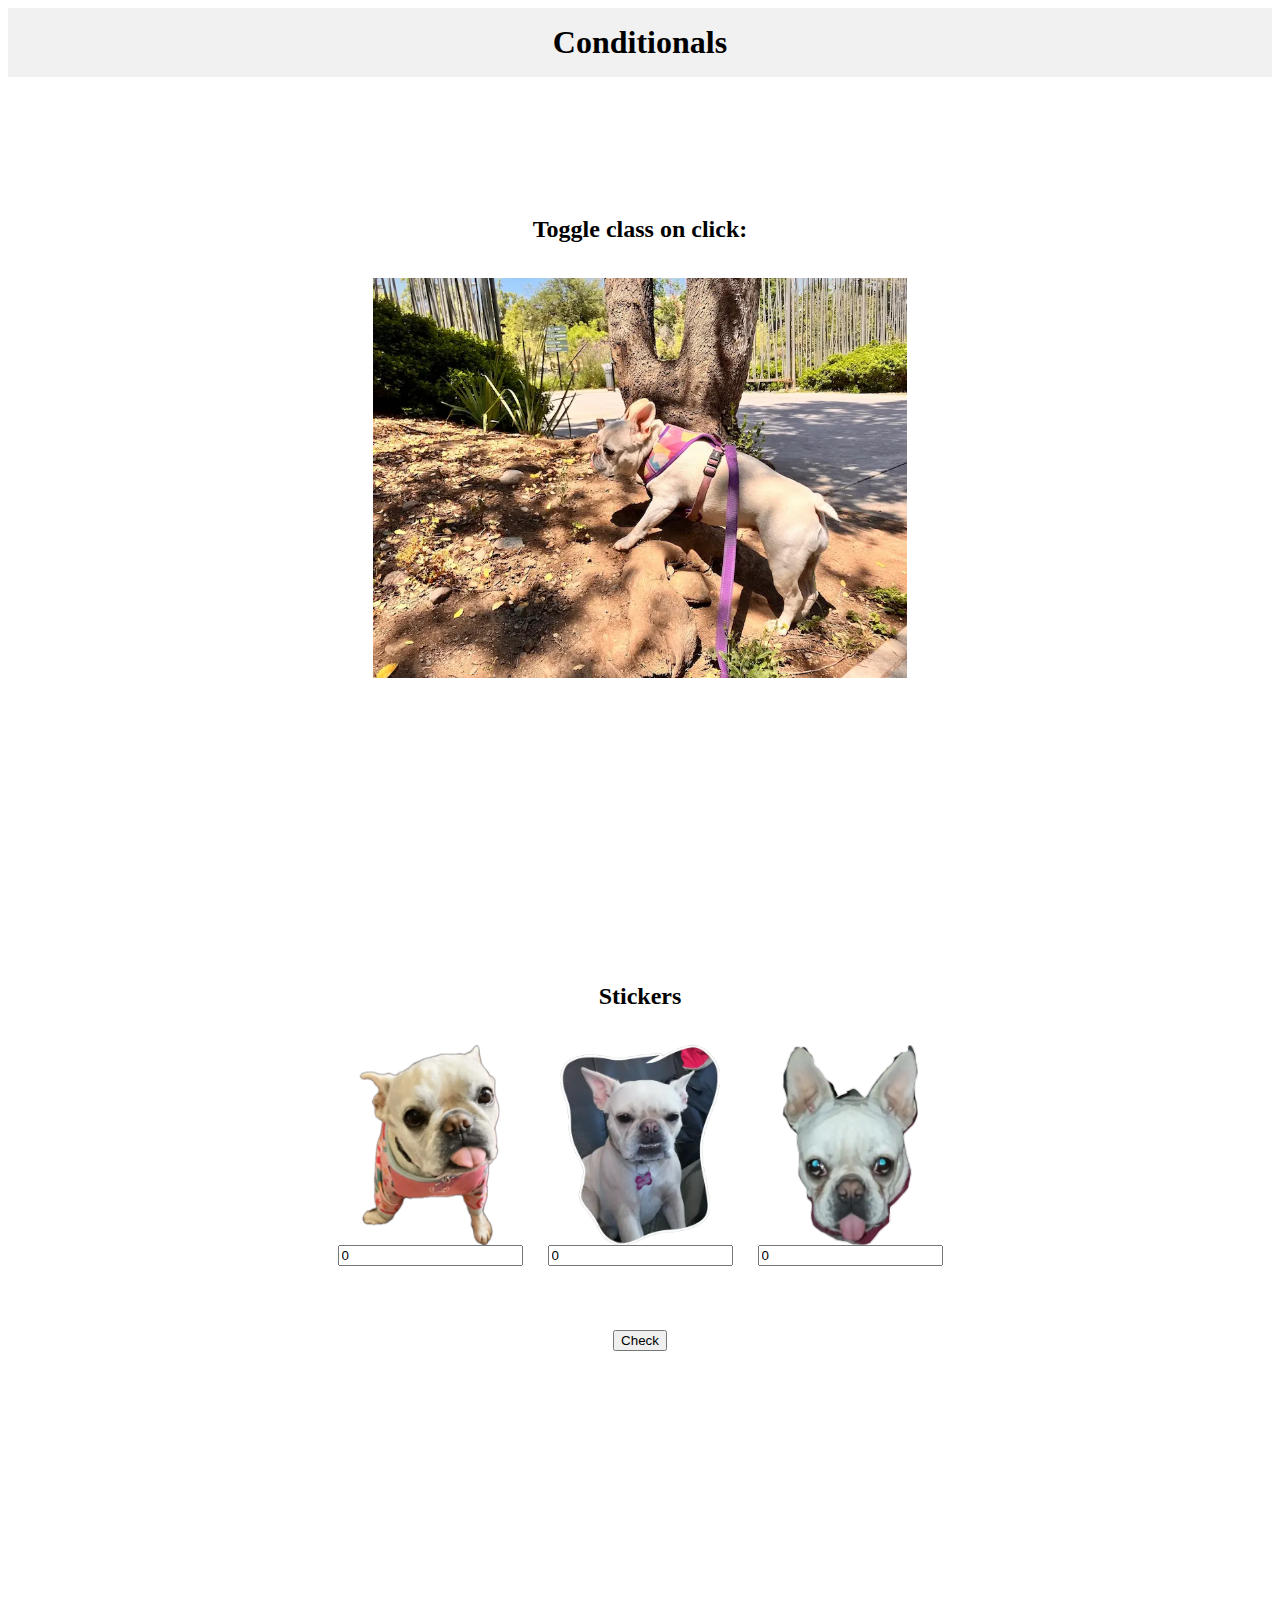
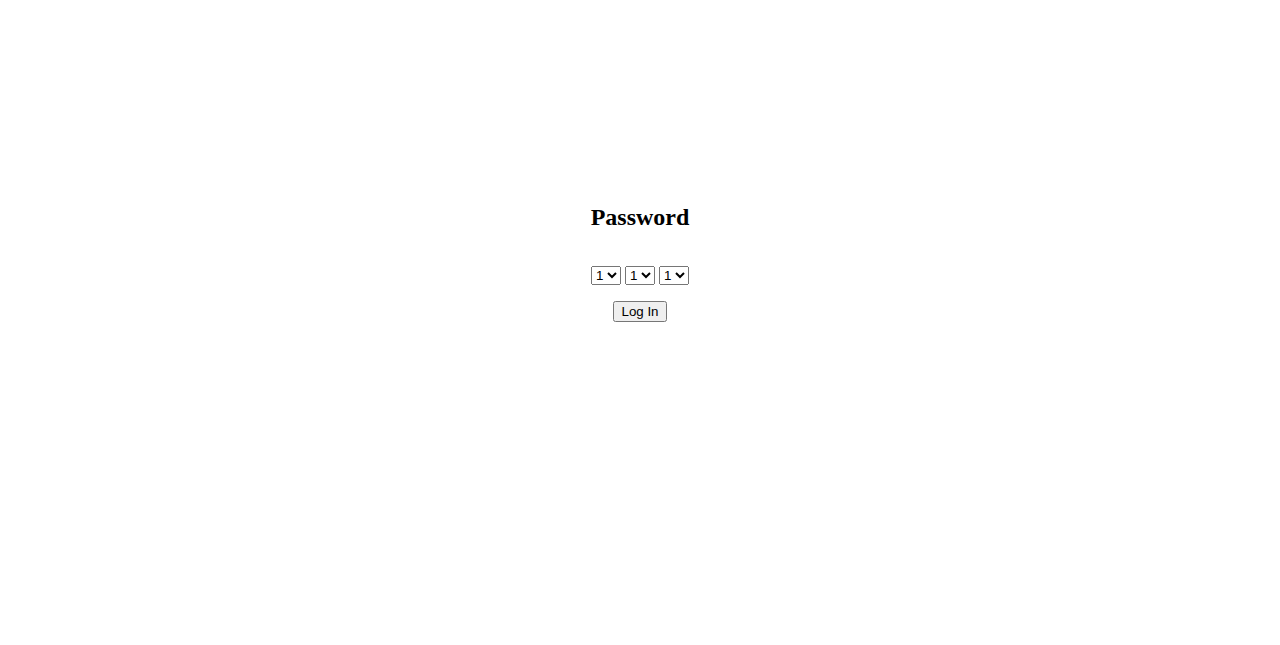
<file: 2-conditionals/index.html>
<!DOCTYPE html>
<html lang="es">
  <head>
    <meta charset="UTF-8" />
    <meta name="viewport" content="width=device-width, initial-scale=1.0" />
    <title>Conditionals</title>
    <link rel="stylesheet" href="./assets/css/style.css" />
  </head>
  <body>
    <main>
      <h1>Conditionals</h1>
      <section id="border-img-section">
        <!-- Se debe construir una página con una única imagen, al hacerle click a la imagen se le debe agregar un borde rojo de 2 pixeles, al hacerle click nuevamente se le debe quitar el borde. 
          A. Agregar borde con el click .
          B. Si tiene borde, quitarle el borde con el click.  -->
        <h2>Toggle class on click:</h2>
        <img
          src="./assets/img/oli.webp"
          alt="My dog walking"
          height="400"
          id="oli-picture"
        />
      </section>
      <section id="stickers-section">
        <!-- Se debe construir una página web que permita pedir hasta 10 stickers de los 3 tipos disponibles. Para eso deberá existir un input debajo de cada imagen donde el usuario podrá ingresar un número. En caso de que la suma de todos los stickers seleccionados sea menor o igual 10 se indicará en un párrafo nuevo la cantidad de stickers llevados. Ejemplo "llevas 5 stickers" en cualquier otro caso se mostrará un texto que dice "Llevas demasiados stickers".
          A. El párrafo muestra la cantidad de stickers seleccionados
          B. El párrafo muestra que lleva demasiados stickers en caso de que la cantidad sea mayor que 10.  -->
        <h2>Stickers</h2>
        <div class="stickers-items">
          <div class="sticker-card">
            <img src="./assets/img/sticker-1.webp" alt="" height="200" />
            <input type="number" min="0" value="0" />
          </div>
          <div class="sticker-card">
            <img src="./assets/img/sticker-2.webp" alt="" height="200" />
            <input type="number" min="0" value="0" />
          </div>
          <div class="sticker-card">
            <img src="./assets/img/sticker-3.webp" alt="" height="200" />
            <input type="number" min="0" value="0" />
          </div>
        </div>

        <p id="sticker-status-paragraph"></p>
        <button id="check-button">Check</button>
      </section>
      <section id="password-section">
        <!-- Se debe construir una página con 3 select y opciones con dígitos del 1 al 9, al hacer click a la opción ingresar se debe verificar que el password sea 911 y en ese caso mostrar debajo del botón ingresar, un párrafo con el contenido "password 1 correcto", en caso de que el password sea 714 se debe mostrar en el párrafo "password 2 es correcto", si ingresa otro valor se debe mostrar "password incorrecto". 
         A. Se muestra correctamente el párrafo "password 1 correcto" al ingresar el password 911 utilizando los select y luego presionando botón con el texto ingresar. (1 punto)
         B. Adicionalmente se muestra correctamente el párrafo "password 2 correcto" al ingresar el password 714 utilizando los select y luego presionando botón con el texto ingresar. 
         C. Se muestra password incorrecto al seleccionar cualquier otro password  -->
        <h2>Password</h2>
        <div>
          <select id="password-1">
            <option value="1">1</option>
            <option value="2">2</option>
            <option value="3">3</option>
            <option value="4">4</option>
            <option value="5">5</option>
            <option value="6">6</option>
            <option value="7">7</option>
            <option value="8">8</option>
            <option value="9">9</option>
          </select>
          <select id="password-2">
            <option value="1">1</option>
            <option value="2">2</option>
            <option value="3">3</option>
            <option value="4">4</option>
            <option value="5">5</option>
            <option value="6">6</option>
            <option value="7">7</option>
            <option value="8">8</option>
            <option value="9">9</option>
          </select>
          <select id="password-3">
            <option value="1">1</option>
            <option value="2">2</option>
            <option value="3">3</option>
            <option value="4">4</option>
            <option value="5">5</option>
            <option value="6">6</option>
            <option value="7">7</option>
            <option value="8">8</option>
            <option value="9">9</option>
          </select>
        </div>
        <button id="password-button">Log In</button>
        <p id="password-check-paragraph"></p>
      </section>
    </main>
    <script src="./assets/js/main.js"></script>
  </body>
</html>
</file>
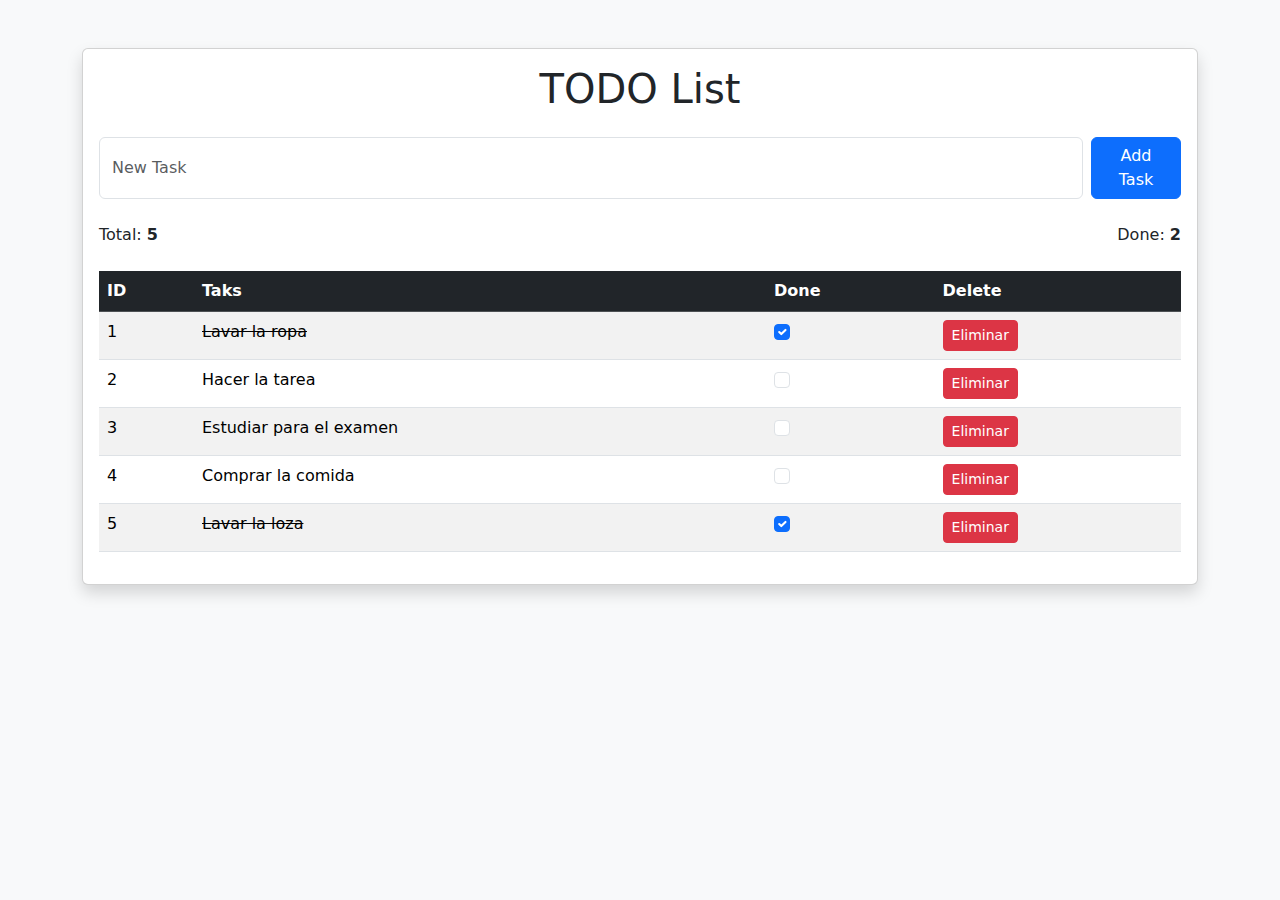
<file: 5-array-methods/index.html>
<!DOCTYPE html>
<html lang="es">
  <head>
    <meta charset="UTF-8" />
    <meta name="viewport" content="width=device-width, initial-scale=1.0" />
    <title>TODO List</title>
    <!-- Bootstrap CSS -->
    <link
      href="https://cdn.jsdelivr.net/npm/bootstrap@5.3.3/dist/css/bootstrap.min.css"
      rel="stylesheet"
      integrity="sha384-QWTKZyjpPEjISv5WaRU9OFeRpok6YctnYmDr5pNlyT2bRjXh0JMhjY6hW+ALEwIH"
      crossorigin="anonymous"
    />
  </head>
  <body class="bg-light">
    <div class="container py-5">
      <div class="card shadow">
        <div class="card-body">
          <h1 class="text-center mb-4">TODO List</h1>
          <!-- Formulario para agregar tareas -->
          <form class="mb-4 d-flex" id="add-task-form">
            <input
              type="text"
              id="new-task"
              class="form-control me-2"
              placeholder="New Task"
              required
            />
            <button id="add-task" class="btn btn-primary">Add Task</button>
          </form>

          <!-- Contadores -->
          <div class="d-flex justify-content-between mb-4">
            <p class="mb-0">
              Total: <span id="total-count" class="fw-bold">0</span>
            </p>
            <p class="mb-0">
              Done: <span id="completed-count" class="fw-bold">0</span>
            </p>
          </div>

          <!-- Tabla de tareas -->
          <div class="table-responsive">
            <table class="table table-striped">
              <thead class="table-dark">
                <tr>
                  <th scope="col">ID</th>
                  <th scope="col">Taks</th>
                  <th scope="col">Done</th>
                  <th scope="col">Delete</th>
                </tr>
              </thead>
              <tbody id="tasks-list">
                <!-- Aquí se agregarán las tareas dinámicamente -->
              </tbody>
            </table>
          </div>
        </div>
      </div>
    </div>

    <!-- Bootstrap JS (Opcional para funcionalidades avanzadas) -->
    <script
      src="https://cdn.jsdelivr.net/npm/bootstrap@5.3.3/dist/js/bootstrap.bundle.min.js"
      integrity="sha384-YvpcrYf0tY3lHB60NNkmXc5s9fDVZLESaAA55NDzOxhy9GkcIdslK1eN7N6jIeHz"
      crossorigin="anonymous"
    ></script>
    <script src="./assets/js/main.js"></script>
  </body>
</html>
</file>
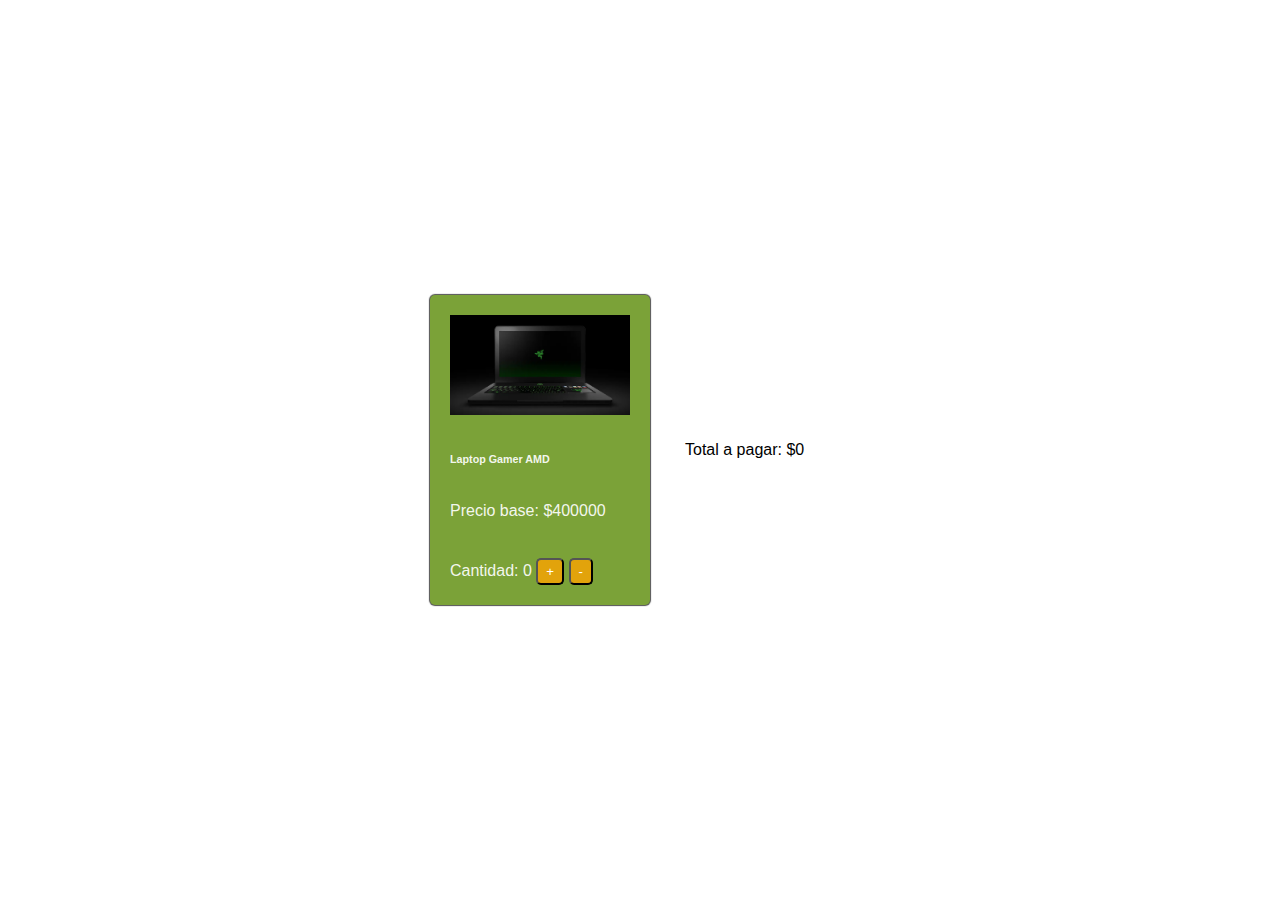
<file: base.html>
<!DOCTYPE html>
<html lang="en">

<head>
    <meta charset="UTF-8">
    <meta http-equiv="X-UA-Compatible" content="IE=edge">
    <meta name="viewport" content="width=device-width, initial-scale=1.0">
    <title>Desafío 1 - JavaScript</title>
    <link rel="stylesheet" href="estilos.css">
</head>

<body>

    <section>
        <div class="card">
            <div class="img-card"></div>
              <h6>Laptop Gamer AMD</h6>
              <p>Precio base: $<span class="precio-inicial"></span> </p>
        
              <p>Cantidad:
                <span class="cantidad">0</span>
                <button onclick="handleClick('add')"
                >+</button>
                <button onclick="handleClick('substract')"
                >-</button>
              </p>
            </div>

        </div>
    </section>

    <div class="total-section">
        <p>Total a pagar: $<span class="valor-total"></span> </p>
    </div>

    <script src="index.js">
      

    </script>
</body>
</html>
</file>
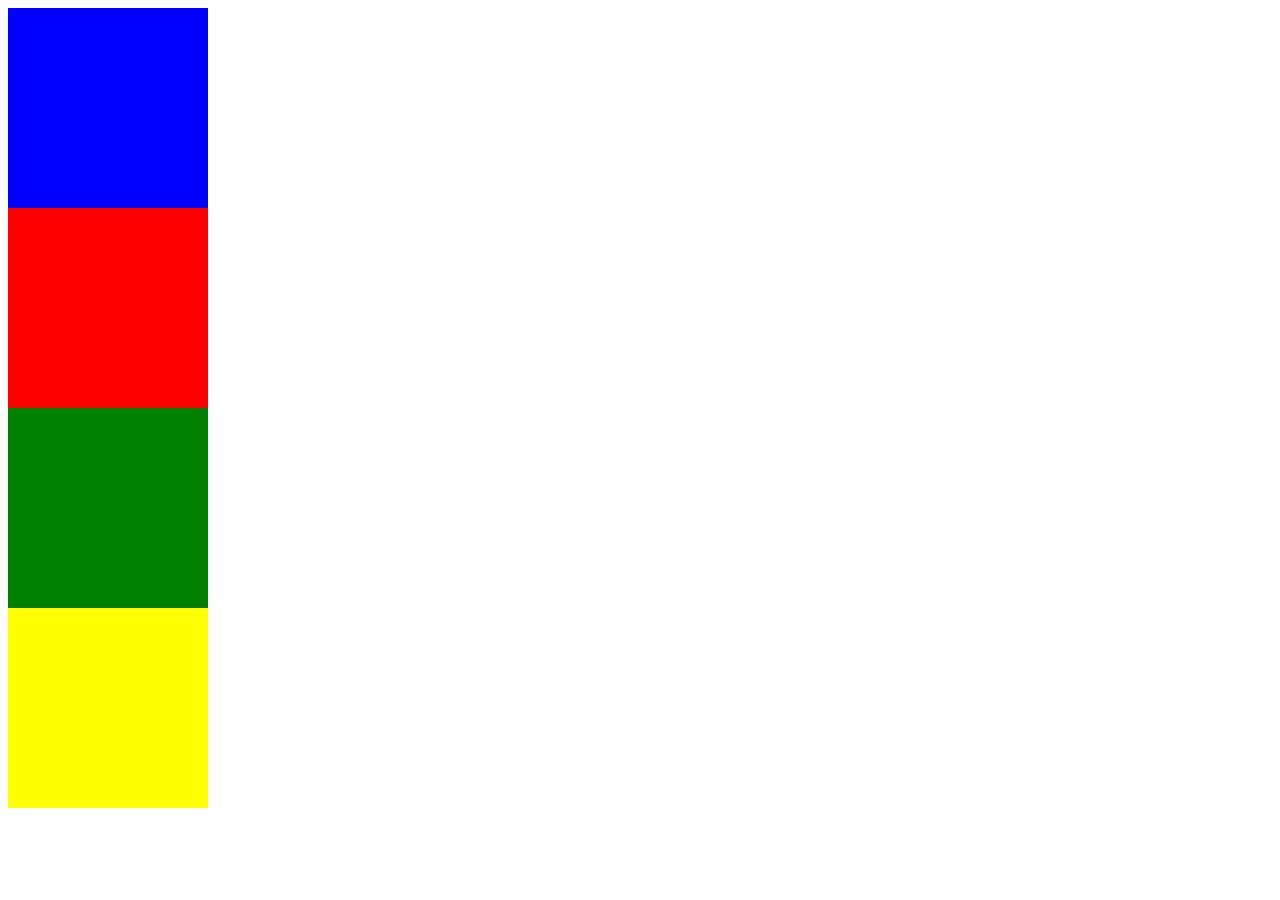
<file: 3-functions/4_colores.html>
<!DOCTYPE html>
<html lang="en">
  <head>
    <meta charset="UTF-8" />
    <meta name="viewport" content="width=device-width, initial-scale=1.0" />
    <title>Document</title>
  </head>
  <body>
    <div id="div1"></div>
    <div id="div2"></div>
    <div id="div3"></div>
    <div id="div4"></div>
  </body>
</html>

<style>
  #div1 {
    background-color: blue;
    height: 200px;
    width: 200px;
  }
  #div2 {
    background-color: red;
    height: 200px;
    width: 200px;
  }
  #div3 {
    background-color: green;
    height: 200px;
    width: 200px;
  }
  #div4 {
    background-color: yellow;
    height: 200px;
    width: 200px;
  }
</style>
</file>
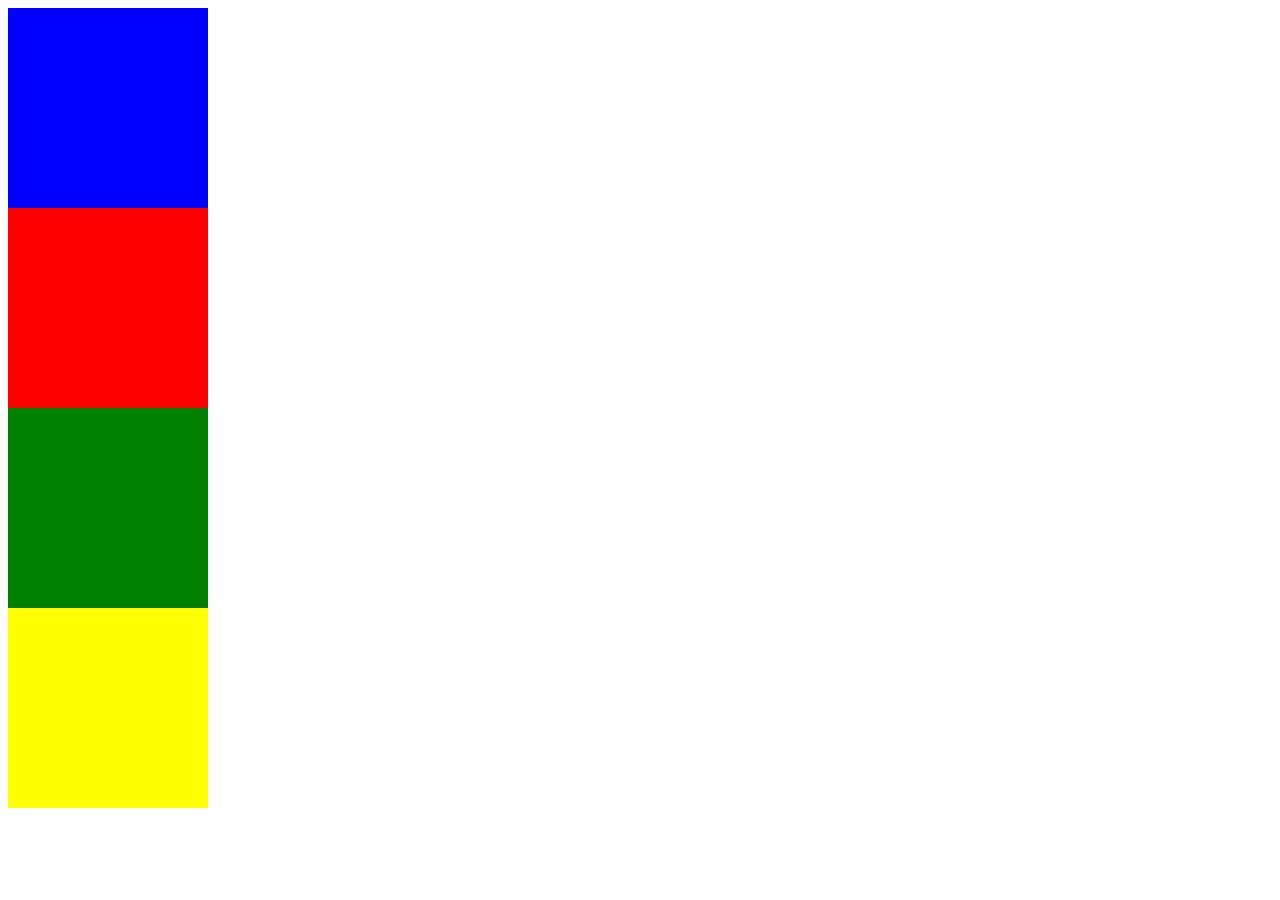
<file: 3-functions/4_colores/4_colores.html>
<!DOCTYPE html>
<html lang="en">
  <head>
    <meta charset="UTF-8" />
    <meta name="viewport" content="width=device-width, initial-scale=1.0" />
    <title>Document</title>
  </head>
  <body>
    <div id="div1"></div>
    <div id="div2"></div>
    <div id="div3"></div>
    <div id="div4"></div>
    <script src="./assets/js/script.js"></script>
  </body>
</html>

<style>
  div {
    height: 200px;
    width: 200px;
  }
  #div1 {
    background-color: blue;
  }
  #div2 {
    background-color: red;
  }
  #div3 {
    background-color: green;
  }
  #div4 {
    background-color: yellow;
  }
</style>
</file>
<file: 2-conditionals/assets/css/style.css>
h1 {
  text-align: center;
  margin: 0;
  padding: 1rem;
  background-color: #f1f1f1;
}

section {
  text-align: center;
  min-height: 80vh;
  display: flex;
  flex-direction: column;
  justify-content: center;
  align-items: center;
  gap: 1rem;
}
.bordered {
  border: 2px solid red;
}
#oli-picture {
  cursor: pointer;
}
.stickers-items {
  display: flex;
  justify-content: center;
  align-items: center;
  gap: 10px;
}

.sticker-card {
  display: flex;
  flex-direction: column;
  justify-content: space-around;
  align-items: center;
}
</file>
<file: estilos.css>
* {
  margin: 0;
}

body {
  width: 100vw;
  height: 100vh;
  display: flex;
  justify-content: center;
  align-items: center;
  font-family: sans-serif;
}

.card {
  color: rgba(255, 255, 255, 0.931);
  width: 180px;
  height: 270px;
  border-radius: 5px;
  box-shadow: 0px 0px 1px 1px rgba(0, 0, 0, 0.692);
  background: #7ba238;
  padding: 20px;
  display: flex;
  flex-direction: column;
  justify-content: space-between;
}

.card .img-card {
  height: 100px;
  background-image: url('./assets/razer-blade.webp');
  background-size: cover;
  background-repeat: no-repeat;
  background-position: center;
}

.card input {
  width: 80%;
  border-radius: 5px;
  border: none;
  padding: 3px 10px;
}

.card button {
  background: #e2a30b;
  color: white;
  border-radius: 5px;
  padding: 4px 8px;
}

.total-section {
  width: 200px;
  padding: 35px;
  box-sizing: border-box;
}

.total-section .color {
  display: flex;
}

.total-section .color div {
  margin-left: 10px;
  width: 20px;
  height: 20px;
  background-color: black;
  border-radius: 50%;
  border: solid 1px;
}
</file>
